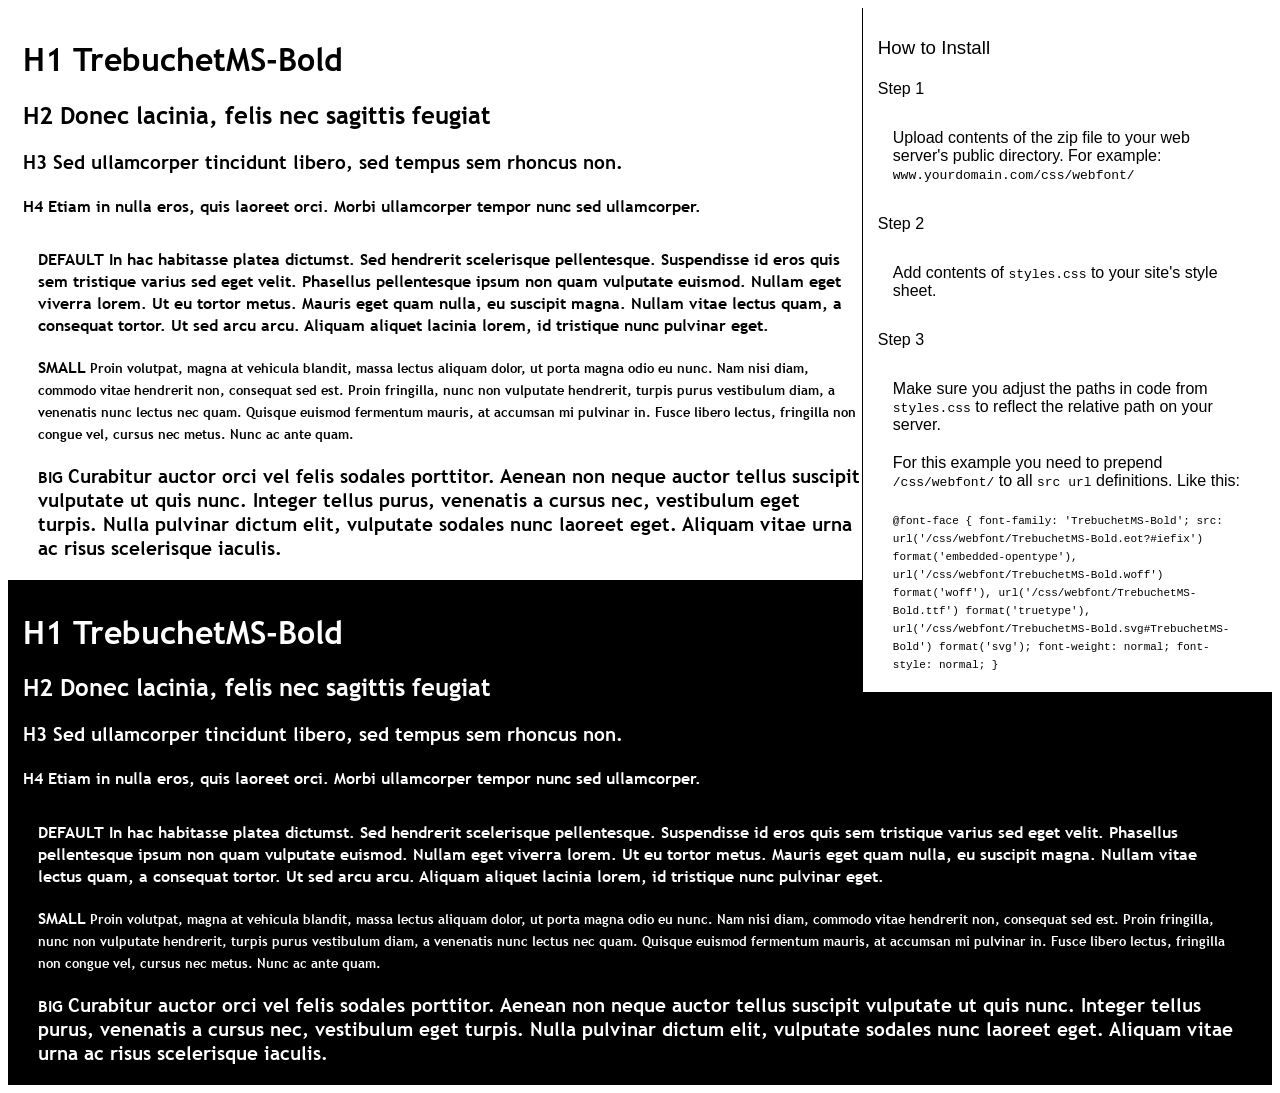
<file: babylon/assets/fonts/TrebuchetMS-Bold/preview.html>
<!DOCTYPE html>
<html>
<head>
<title>
TrebuchetMS-Bold
 - Web font preview
</title>
<style type='text/css'>

@font-face {
  font-family: 'TrebuchetMS-Bold';
  src: url('TrebuchetMS-Bold.eot?#iefix') format('embedded-opentype'),  url('TrebuchetMS-Bold.woff') format('woff'), url('TrebuchetMS-Bold.ttf')  format('truetype'), url('TrebuchetMS-Bold.svg#TrebuchetMS-Bold') format('svg');
  font-weight: normal;
  font-style: normal;
}

body { font-family: 'TrebuchetMS-Bold' !important; }
h1, h2, h3, h4 { font-weight: normal; }
.reg { color:black; background:white; }
.inverse { color:white; background:black; }
div { padding: 10px 15px; }
.right { background:white; width:30%; float: right; font-family: sans-serif; border: 1px solid black; border-width: 0 0 1px 1px;}
</style>
</head>
<body>
<div class='right'>
<h3>How to Install</h3>
<h4>Step 1</h4>
<div>
Upload contents of the zip file to your web server's public directory. For example:
<code>www.yourdomain.com/css/webfont/</code>
</div>
<h4>Step 2</h4>
<div>
Add contents of
<code>styles.css</code>
to your site's style sheet.
</div>
<h4>Step 3</h4>
<div>
Make sure you adjust the paths in code from
<code>styles.css</code>
to reflect the relative path on your server.
</div>
<div>
For this example you need to prepend
<code>/css/webfont/</code>
to all
<code>src url</code>
definitions. Like this:
</div>
<div>
<code style='font-size:11px;'>@font-face {
  font-family: 'TrebuchetMS-Bold';
  src: url('/css/webfont/TrebuchetMS-Bold.eot?#iefix') format('embedded-opentype'),  url('/css/webfont/TrebuchetMS-Bold.woff') format('woff'), url('/css/webfont/TrebuchetMS-Bold.ttf')  format('truetype'), url('/css/webfont/TrebuchetMS-Bold.svg#TrebuchetMS-Bold') format('svg');
  font-weight: normal;
  font-style: normal;
}</code>
</div>
</div>
<div class='reg'>
<h1>
H1
TrebuchetMS-Bold
</h1>
<h2>
H2
Donec lacinia, felis nec sagittis feugiat
</h2>
<h3>
H3
Sed ullamcorper tincidunt libero, sed tempus sem rhoncus non.
</h3>
<h4>
H4
Etiam in nulla eros, quis laoreet orci. Morbi ullamcorper tempor nunc sed ullamcorper.
</h4>
<div>
DEFAULT
In hac habitasse platea dictumst. Sed hendrerit scelerisque pellentesque. Suspendisse id eros quis sem tristique varius sed eget velit. Phasellus pellentesque ipsum non quam vulputate euismod. Nullam eget viverra lorem. Ut eu tortor metus. Mauris eget quam nulla, eu suscipit magna. Nullam vitae lectus quam, a consequat tortor. Ut sed arcu arcu. Aliquam aliquet lacinia lorem, id tristique nunc pulvinar eget.
</div>
<div>
SMALL
<small>
Proin volutpat, magna at vehicula blandit, massa lectus aliquam dolor, ut porta magna odio eu nunc. Nam nisi diam, commodo vitae hendrerit non, consequat sed est. Proin fringilla, nunc non vulputate hendrerit, turpis purus vestibulum diam, a venenatis nunc lectus nec quam. Quisque euismod fermentum mauris, at accumsan mi pulvinar in. Fusce libero lectus, fringilla non congue vel, cursus nec metus. Nunc ac ante quam.
</small>
</div>
<div>
BIG
<big>
Curabitur auctor orci vel felis sodales porttitor. Aenean non neque auctor tellus suscipit vulputate ut quis nunc. Integer tellus purus, venenatis a cursus nec, vestibulum eget turpis. Nulla pulvinar dictum elit, vulputate sodales nunc laoreet eget. Aliquam vitae urna ac risus scelerisque iaculis.
</big>
</div>

</div>
<div class='inverse'>
<h1>
H1
TrebuchetMS-Bold
</h1>
<h2>
H2
Donec lacinia, felis nec sagittis feugiat
</h2>
<h3>
H3
Sed ullamcorper tincidunt libero, sed tempus sem rhoncus non.
</h3>
<h4>
H4
Etiam in nulla eros, quis laoreet orci. Morbi ullamcorper tempor nunc sed ullamcorper.
</h4>
<div>
DEFAULT
In hac habitasse platea dictumst. Sed hendrerit scelerisque pellentesque. Suspendisse id eros quis sem tristique varius sed eget velit. Phasellus pellentesque ipsum non quam vulputate euismod. Nullam eget viverra lorem. Ut eu tortor metus. Mauris eget quam nulla, eu suscipit magna. Nullam vitae lectus quam, a consequat tortor. Ut sed arcu arcu. Aliquam aliquet lacinia lorem, id tristique nunc pulvinar eget.
</div>
<div>
SMALL
<small>
Proin volutpat, magna at vehicula blandit, massa lectus aliquam dolor, ut porta magna odio eu nunc. Nam nisi diam, commodo vitae hendrerit non, consequat sed est. Proin fringilla, nunc non vulputate hendrerit, turpis purus vestibulum diam, a venenatis nunc lectus nec quam. Quisque euismod fermentum mauris, at accumsan mi pulvinar in. Fusce libero lectus, fringilla non congue vel, cursus nec metus. Nunc ac ante quam.
</small>
</div>
<div>
BIG
<big>
Curabitur auctor orci vel felis sodales porttitor. Aenean non neque auctor tellus suscipit vulputate ut quis nunc. Integer tellus purus, venenatis a cursus nec, vestibulum eget turpis. Nulla pulvinar dictum elit, vulputate sodales nunc laoreet eget. Aliquam vitae urna ac risus scelerisque iaculis.
</big>
</div>

</div>
</body>
</html>
</file>
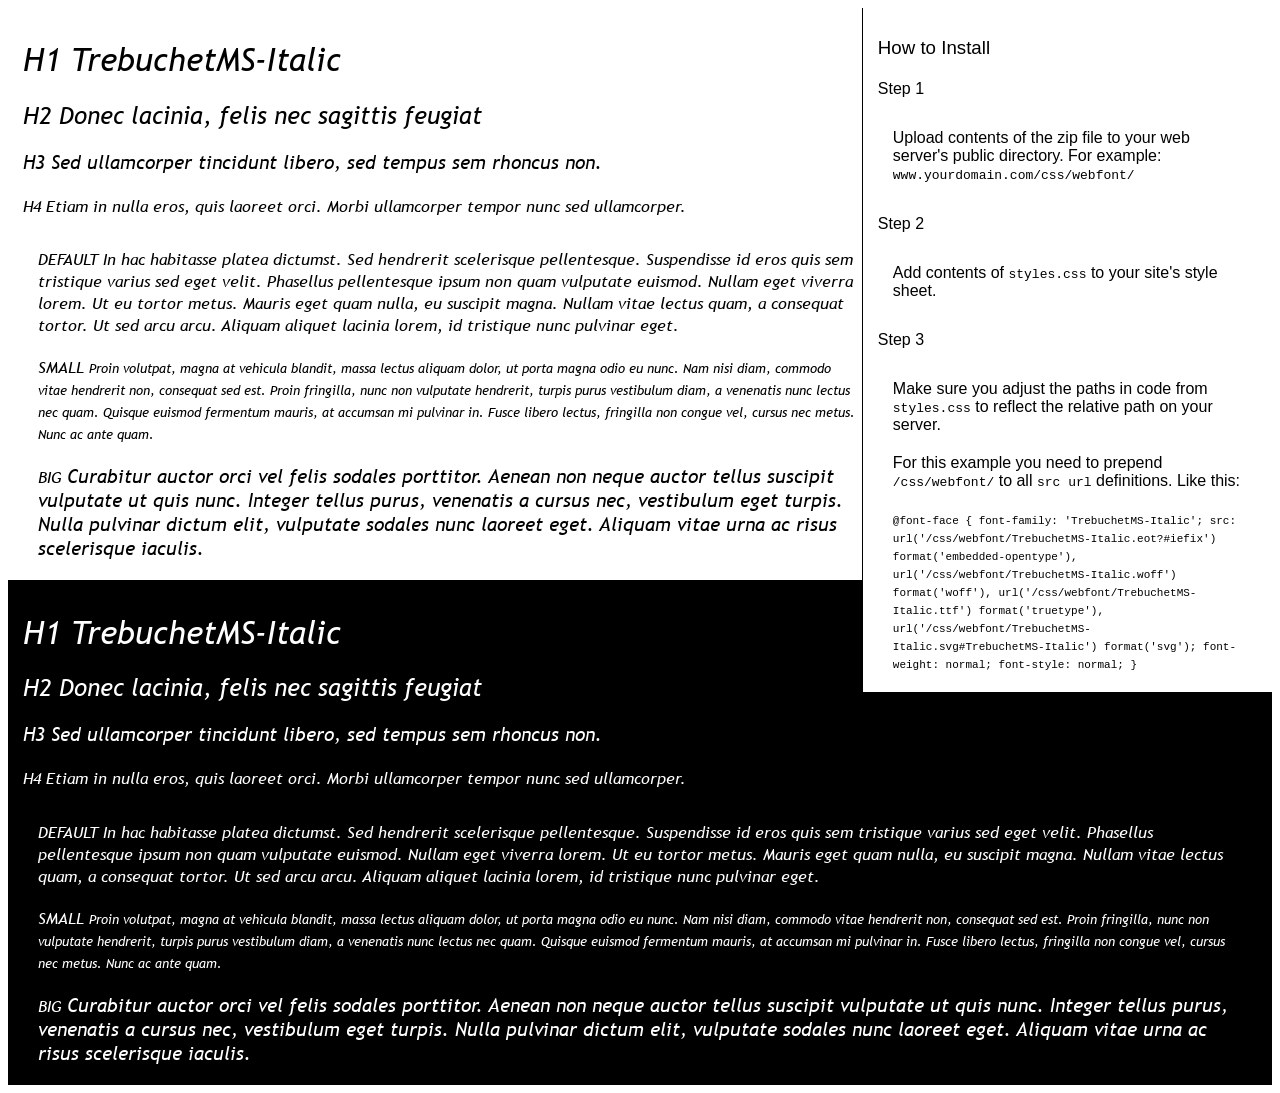
<file: babylon/assets/fonts/TrebuchetMS-Italic/preview.html>
<!DOCTYPE html>
<html>
<head>
<title>
TrebuchetMS-Italic
 - Web font preview
</title>
<style type='text/css'>

@font-face {
  font-family: 'TrebuchetMS-Italic';
  src: url('TrebuchetMS-Italic.eot?#iefix') format('embedded-opentype'),  url('TrebuchetMS-Italic.woff') format('woff'), url('TrebuchetMS-Italic.ttf')  format('truetype'), url('TrebuchetMS-Italic.svg#TrebuchetMS-Italic') format('svg');
  font-weight: normal;
  font-style: normal;
}

body { font-family: 'TrebuchetMS-Italic' !important; }
h1, h2, h3, h4 { font-weight: normal; }
.reg { color:black; background:white; }
.inverse { color:white; background:black; }
div { padding: 10px 15px; }
.right { background:white; width:30%; float: right; font-family: sans-serif; border: 1px solid black; border-width: 0 0 1px 1px;}
</style>
</head>
<body>
<div class='right'>
<h3>How to Install</h3>
<h4>Step 1</h4>
<div>
Upload contents of the zip file to your web server's public directory. For example:
<code>www.yourdomain.com/css/webfont/</code>
</div>
<h4>Step 2</h4>
<div>
Add contents of
<code>styles.css</code>
to your site's style sheet.
</div>
<h4>Step 3</h4>
<div>
Make sure you adjust the paths in code from
<code>styles.css</code>
to reflect the relative path on your server.
</div>
<div>
For this example you need to prepend
<code>/css/webfont/</code>
to all
<code>src url</code>
definitions. Like this:
</div>
<div>
<code style='font-size:11px;'>@font-face {
  font-family: 'TrebuchetMS-Italic';
  src: url('/css/webfont/TrebuchetMS-Italic.eot?#iefix') format('embedded-opentype'),  url('/css/webfont/TrebuchetMS-Italic.woff') format('woff'), url('/css/webfont/TrebuchetMS-Italic.ttf')  format('truetype'), url('/css/webfont/TrebuchetMS-Italic.svg#TrebuchetMS-Italic') format('svg');
  font-weight: normal;
  font-style: normal;
}</code>
</div>
</div>
<div class='reg'>
<h1>
H1
TrebuchetMS-Italic
</h1>
<h2>
H2
Donec lacinia, felis nec sagittis feugiat
</h2>
<h3>
H3
Sed ullamcorper tincidunt libero, sed tempus sem rhoncus non.
</h3>
<h4>
H4
Etiam in nulla eros, quis laoreet orci. Morbi ullamcorper tempor nunc sed ullamcorper.
</h4>
<div>
DEFAULT
In hac habitasse platea dictumst. Sed hendrerit scelerisque pellentesque. Suspendisse id eros quis sem tristique varius sed eget velit. Phasellus pellentesque ipsum non quam vulputate euismod. Nullam eget viverra lorem. Ut eu tortor metus. Mauris eget quam nulla, eu suscipit magna. Nullam vitae lectus quam, a consequat tortor. Ut sed arcu arcu. Aliquam aliquet lacinia lorem, id tristique nunc pulvinar eget.
</div>
<div>
SMALL
<small>
Proin volutpat, magna at vehicula blandit, massa lectus aliquam dolor, ut porta magna odio eu nunc. Nam nisi diam, commodo vitae hendrerit non, consequat sed est. Proin fringilla, nunc non vulputate hendrerit, turpis purus vestibulum diam, a venenatis nunc lectus nec quam. Quisque euismod fermentum mauris, at accumsan mi pulvinar in. Fusce libero lectus, fringilla non congue vel, cursus nec metus. Nunc ac ante quam.
</small>
</div>
<div>
BIG
<big>
Curabitur auctor orci vel felis sodales porttitor. Aenean non neque auctor tellus suscipit vulputate ut quis nunc. Integer tellus purus, venenatis a cursus nec, vestibulum eget turpis. Nulla pulvinar dictum elit, vulputate sodales nunc laoreet eget. Aliquam vitae urna ac risus scelerisque iaculis.
</big>
</div>

</div>
<div class='inverse'>
<h1>
H1
TrebuchetMS-Italic
</h1>
<h2>
H2
Donec lacinia, felis nec sagittis feugiat
</h2>
<h3>
H3
Sed ullamcorper tincidunt libero, sed tempus sem rhoncus non.
</h3>
<h4>
H4
Etiam in nulla eros, quis laoreet orci. Morbi ullamcorper tempor nunc sed ullamcorper.
</h4>
<div>
DEFAULT
In hac habitasse platea dictumst. Sed hendrerit scelerisque pellentesque. Suspendisse id eros quis sem tristique varius sed eget velit. Phasellus pellentesque ipsum non quam vulputate euismod. Nullam eget viverra lorem. Ut eu tortor metus. Mauris eget quam nulla, eu suscipit magna. Nullam vitae lectus quam, a consequat tortor. Ut sed arcu arcu. Aliquam aliquet lacinia lorem, id tristique nunc pulvinar eget.
</div>
<div>
SMALL
<small>
Proin volutpat, magna at vehicula blandit, massa lectus aliquam dolor, ut porta magna odio eu nunc. Nam nisi diam, commodo vitae hendrerit non, consequat sed est. Proin fringilla, nunc non vulputate hendrerit, turpis purus vestibulum diam, a venenatis nunc lectus nec quam. Quisque euismod fermentum mauris, at accumsan mi pulvinar in. Fusce libero lectus, fringilla non congue vel, cursus nec metus. Nunc ac ante quam.
</small>
</div>
<div>
BIG
<big>
Curabitur auctor orci vel felis sodales porttitor. Aenean non neque auctor tellus suscipit vulputate ut quis nunc. Integer tellus purus, venenatis a cursus nec, vestibulum eget turpis. Nulla pulvinar dictum elit, vulputate sodales nunc laoreet eget. Aliquam vitae urna ac risus scelerisque iaculis.
</big>
</div>

</div>
</body>
</html>
</file>
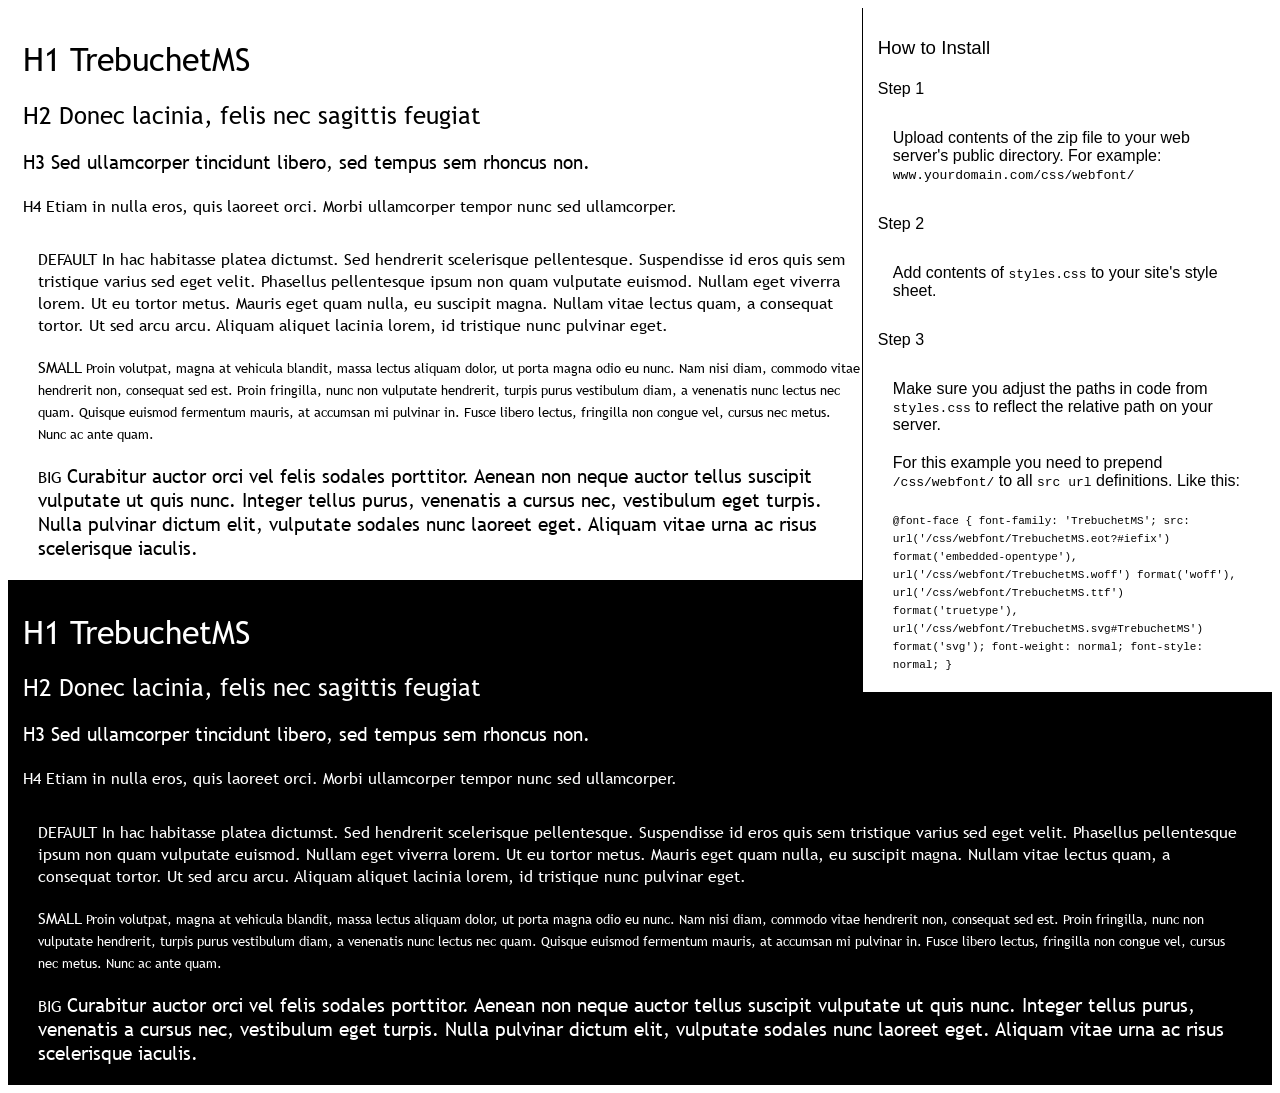
<file: babylon/assets/fonts/TrebuchetMS/preview.html>
<!DOCTYPE html>
<html>
<head>
<title>
TrebuchetMS
 - Web font preview
</title>
<style type='text/css'>

@font-face {
  font-family: 'TrebuchetMS';
  src: url('TrebuchetMS.eot?#iefix') format('embedded-opentype'),  url('TrebuchetMS.woff') format('woff'), url('TrebuchetMS.ttf')  format('truetype'), url('TrebuchetMS.svg#TrebuchetMS') format('svg');
  font-weight: normal;
  font-style: normal;
}

body { font-family: 'TrebuchetMS' !important; }
h1, h2, h3, h4 { font-weight: normal; }
.reg { color:black; background:white; }
.inverse { color:white; background:black; }
div { padding: 10px 15px; }
.right { background:white; width:30%; float: right; font-family: sans-serif; border: 1px solid black; border-width: 0 0 1px 1px;}
</style>
</head>
<body>
<div class='right'>
<h3>How to Install</h3>
<h4>Step 1</h4>
<div>
Upload contents of the zip file to your web server's public directory. For example:
<code>www.yourdomain.com/css/webfont/</code>
</div>
<h4>Step 2</h4>
<div>
Add contents of
<code>styles.css</code>
to your site's style sheet.
</div>
<h4>Step 3</h4>
<div>
Make sure you adjust the paths in code from
<code>styles.css</code>
to reflect the relative path on your server.
</div>
<div>
For this example you need to prepend
<code>/css/webfont/</code>
to all
<code>src url</code>
definitions. Like this:
</div>
<div>
<code style='font-size:11px;'>@font-face {
  font-family: 'TrebuchetMS';
  src: url('/css/webfont/TrebuchetMS.eot?#iefix') format('embedded-opentype'),  url('/css/webfont/TrebuchetMS.woff') format('woff'), url('/css/webfont/TrebuchetMS.ttf')  format('truetype'), url('/css/webfont/TrebuchetMS.svg#TrebuchetMS') format('svg');
  font-weight: normal;
  font-style: normal;
}</code>
</div>
</div>
<div class='reg'>
<h1>
H1
TrebuchetMS
</h1>
<h2>
H2
Donec lacinia, felis nec sagittis feugiat
</h2>
<h3>
H3
Sed ullamcorper tincidunt libero, sed tempus sem rhoncus non.
</h3>
<h4>
H4
Etiam in nulla eros, quis laoreet orci. Morbi ullamcorper tempor nunc sed ullamcorper.
</h4>
<div>
DEFAULT
In hac habitasse platea dictumst. Sed hendrerit scelerisque pellentesque. Suspendisse id eros quis sem tristique varius sed eget velit. Phasellus pellentesque ipsum non quam vulputate euismod. Nullam eget viverra lorem. Ut eu tortor metus. Mauris eget quam nulla, eu suscipit magna. Nullam vitae lectus quam, a consequat tortor. Ut sed arcu arcu. Aliquam aliquet lacinia lorem, id tristique nunc pulvinar eget.
</div>
<div>
SMALL
<small>
Proin volutpat, magna at vehicula blandit, massa lectus aliquam dolor, ut porta magna odio eu nunc. Nam nisi diam, commodo vitae hendrerit non, consequat sed est. Proin fringilla, nunc non vulputate hendrerit, turpis purus vestibulum diam, a venenatis nunc lectus nec quam. Quisque euismod fermentum mauris, at accumsan mi pulvinar in. Fusce libero lectus, fringilla non congue vel, cursus nec metus. Nunc ac ante quam.
</small>
</div>
<div>
BIG
<big>
Curabitur auctor orci vel felis sodales porttitor. Aenean non neque auctor tellus suscipit vulputate ut quis nunc. Integer tellus purus, venenatis a cursus nec, vestibulum eget turpis. Nulla pulvinar dictum elit, vulputate sodales nunc laoreet eget. Aliquam vitae urna ac risus scelerisque iaculis.
</big>
</div>

</div>
<div class='inverse'>
<h1>
H1
TrebuchetMS
</h1>
<h2>
H2
Donec lacinia, felis nec sagittis feugiat
</h2>
<h3>
H3
Sed ullamcorper tincidunt libero, sed tempus sem rhoncus non.
</h3>
<h4>
H4
Etiam in nulla eros, quis laoreet orci. Morbi ullamcorper tempor nunc sed ullamcorper.
</h4>
<div>
DEFAULT
In hac habitasse platea dictumst. Sed hendrerit scelerisque pellentesque. Suspendisse id eros quis sem tristique varius sed eget velit. Phasellus pellentesque ipsum non quam vulputate euismod. Nullam eget viverra lorem. Ut eu tortor metus. Mauris eget quam nulla, eu suscipit magna. Nullam vitae lectus quam, a consequat tortor. Ut sed arcu arcu. Aliquam aliquet lacinia lorem, id tristique nunc pulvinar eget.
</div>
<div>
SMALL
<small>
Proin volutpat, magna at vehicula blandit, massa lectus aliquam dolor, ut porta magna odio eu nunc. Nam nisi diam, commodo vitae hendrerit non, consequat sed est. Proin fringilla, nunc non vulputate hendrerit, turpis purus vestibulum diam, a venenatis nunc lectus nec quam. Quisque euismod fermentum mauris, at accumsan mi pulvinar in. Fusce libero lectus, fringilla non congue vel, cursus nec metus. Nunc ac ante quam.
</small>
</div>
<div>
BIG
<big>
Curabitur auctor orci vel felis sodales porttitor. Aenean non neque auctor tellus suscipit vulputate ut quis nunc. Integer tellus purus, venenatis a cursus nec, vestibulum eget turpis. Nulla pulvinar dictum elit, vulputate sodales nunc laoreet eget. Aliquam vitae urna ac risus scelerisque iaculis.
</big>
</div>

</div>
</body>
</html>
</file>
